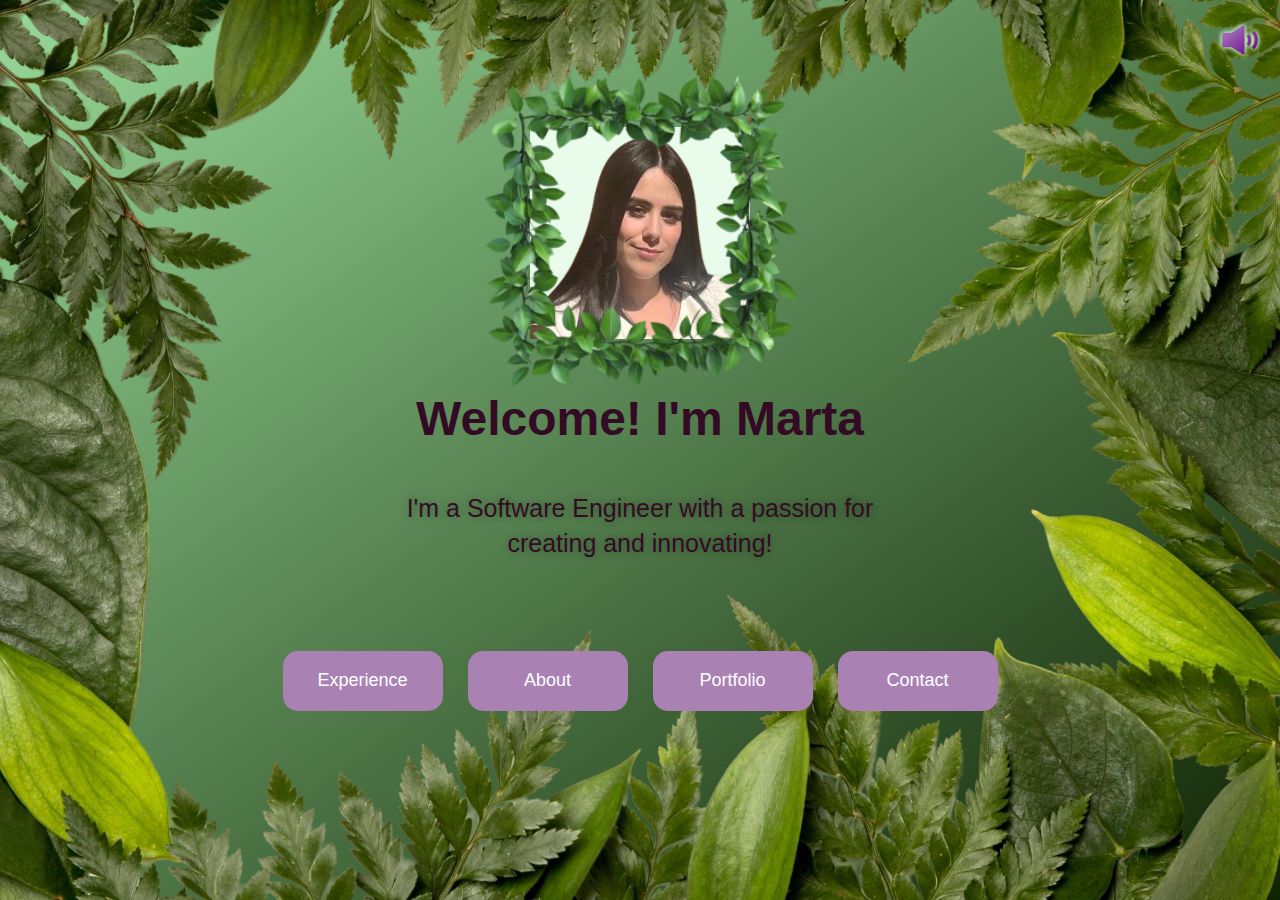
<file: index.html>
<!DOCTYPE html>
<html lang="en">
<head>
    <meta charset="UTF-8">
    <meta name="viewport" content="width=device-width, initial-scale=1.0">
    <link rel="icon" href="data:image/svg+xml,<svg xmlns=%22http://www.w3.org/2000/svg%22 viewBox=%220 0 64 64%22><text y=%2290%%22 font-size=%2256%22>🌿</text></svg>">
    <title>Marta Granado's page</title>
    <link rel="stylesheet" href="style.css">
</head>
<body>
    <!-- Background Audio -->
    <audio id="background-audio" src="birds-ambiance.mp3" loop></audio>

    <!-- Volume Control -->
    <div id="volume-control">
        <img src="volume-on.png" alt="Volume On" id="volume-icon">
    </div>
    
    <img src="leaves.png" alt="Leaf Frame" class="leaf-frame">

    <div id="main-content">

        <div class="profile-wrapper">
            <img src="MyPhoto.png" alt="My Photo" class="profile-photo">
            <img src="frame.png" alt="Frame Overlay" class="profile-frame">
        </div>

        <h1 id="title">Welcome! I'm Marta</h1>
        <div class="phrase">
            <p>I'm a Software Engineer with a passion for creating and innovating!</p>
        </div>
        
        <!-- Desktop Navigation: Side Buttons -->
        <div class="desktop-nav">
            <nav class="side-buttons">
                <div class="left-buttons">
                    <button><a href="Experience/expIndex.html">Experience</a></button>
                    <button><a href="About-me/MeIndex.html">About me</a></button>
                </div>

                <div class="right-buttons">
                    <button><a href="Portfolio/PortfolioIndex.html">Portfolio</a></button>
                    <button><a href="Contact/ContactIndex.html">Contact</a></button>
                </div>
            </nav>
        </div>

        <!-- Mobile Navigation: Navbar -->
        <nav id="navbar">
            <button><a href="Experience/expIndex.html">Experience</a></button>
            <button><a href="About-me/MeIndex.html">About</a></button>
            <button><a href="Portfolio/PortfolioIndex.html">Portfolio</a></button>
            <button><a href="Contact/ContactIndex.html">Contact</a></button>
        </nav>

    </div>

    <script src="script.js"></script>
</body>
</html>
</file>
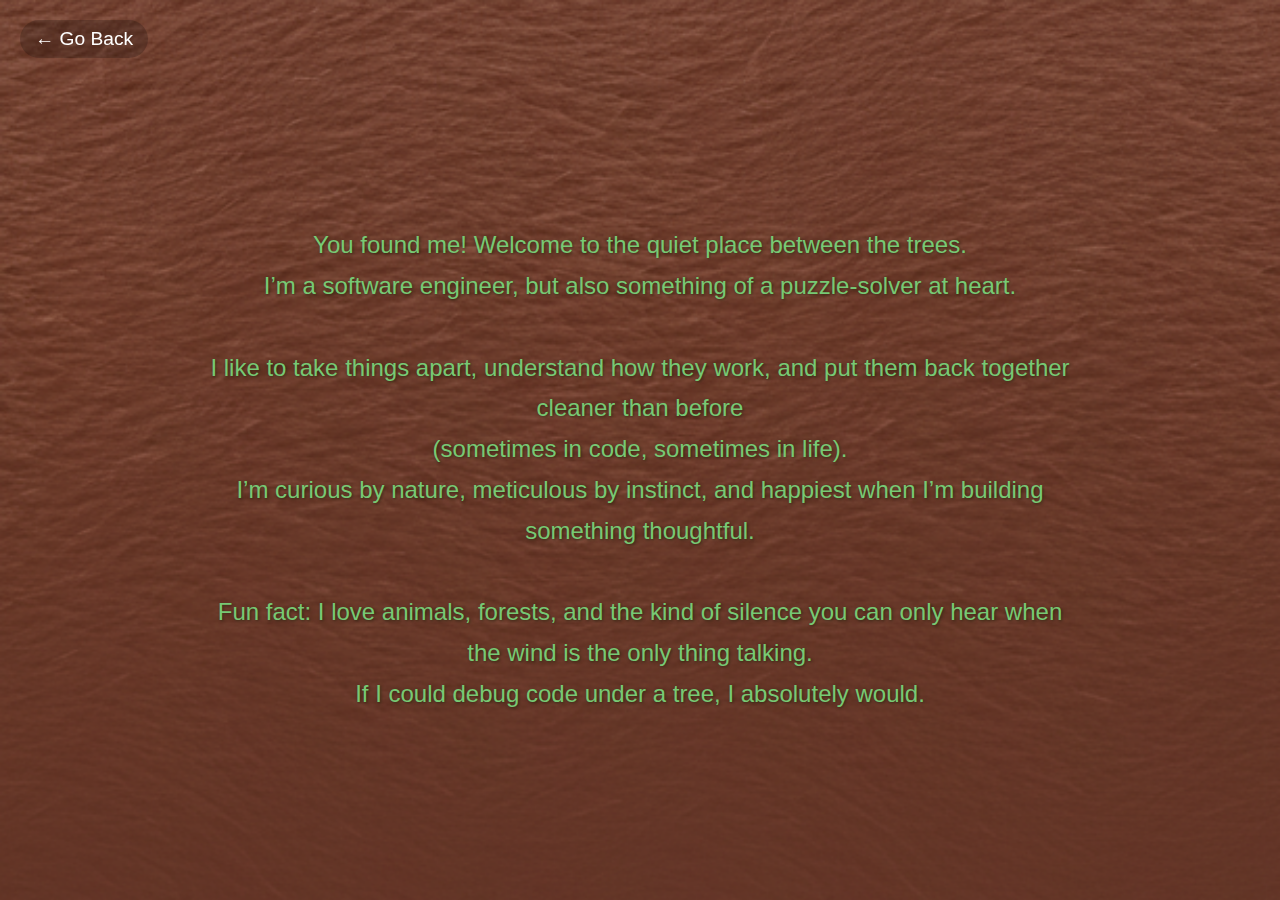
<file: About-me/Deer.html>
<!DOCTYPE html>
<html lang="en">
<head>
    <meta charset="UTF-8">
    <meta name="viewport" content="width=device-width, initial-scale=1.0">
    <title>Secret</title>
    <link rel="icon" href="data:image/svg+xml,<svg xmlns=%22http://www.w3.org/2000/svg%22 viewBox=%220 0 64 64%22><text y=%2290%%22 font-size=%2256%22>🦌</text></svg>">
    <link rel="stylesheet" href="Deer.css">
</head>
<body>

    <a href="MeIndex.html" class="back-arrow">← Go Back</a>

    <div class="content">
        <p>
           You found me! Welcome to the quiet place between the trees. <br>
            I’m a software engineer, but also something of a puzzle-solver at heart. <br><br>
            I like to take things apart, understand how they work, and put them back together cleaner than before <br>(sometimes in code, sometimes in life). <br>

            I’m curious by nature, meticulous by instinct, and happiest when I’m building something thoughtful. <br>
<br>
            Fun fact: I love animals, forests, and the kind of silence you can only hear when the wind is the only thing talking. <br>
            If I could debug code under a tree, I absolutely would.
        </p>
    </div>

</body>
</html>
</file>
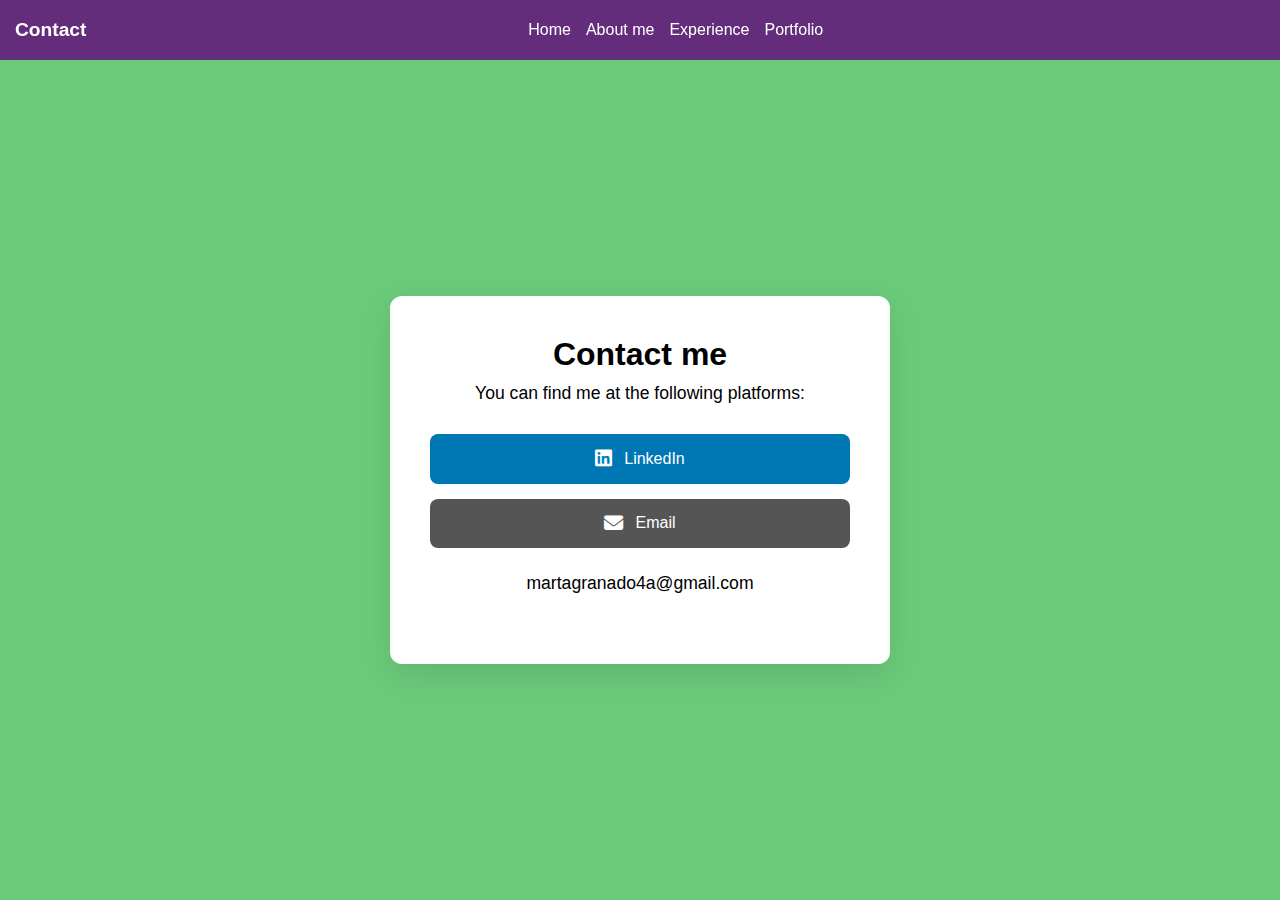
<file: Contact/ContactIndex.html>
<!DOCTYPE html>
<html lang="es">
<head>
    <meta charset="UTF-8">
    <meta name="viewport" content="width=device-width, initial-scale=1.0">
    <title>Contacto - Marta Granado</title>
    <!-- Enlace a tu archivo CSS -->
    <link rel="stylesheet" href="ContactIndex.css">
    <link rel="icon" href="data:image/svg+xml,<svg xmlns=%22http://www.w3.org/2000/svg%22 viewBox=%220 0 64 64%22><text y=%2290%%22 font-size=%2256%22>📞</text></svg>">
    <!-- Enlace a Font Awesome para los iconos -->
    <link rel="stylesheet" href="https://cdnjs.cloudflare.com/ajax/libs/font-awesome/6.4.0/css/all.min.css">
</head>
<body>

    <!-- Barra de Navegación -->
    <nav class="navbar">
        <div class="nav-brand">Contact</div>
        <input type="checkbox" id="toggle-menu">
        <label for="toggle-menu" class="hamburger">&#9776;</label>

        <ul class="nav-links">
            <li><a href="../index.html">Home</a></li>
            <li><a href="../About-me/MeIndex.html">About me</a></li>
            <li><a href="../Experience/expIndex.html">Experience</a></li>
            <li><a href="../Portfolio/PortfolioIndex.html">Portfolio</a></li>
        </ul>

    </nav>

    <!-- Contenido Principal -->
    <main class="contact-container">
        <div class="contact-box">
            <h1>Contact me</h1>
            <p>You can find me at the following platforms:</p>
            <div class="button-wrapper">
                <!-- Botón de LinkedIn -->
                <a href="https://www.linkedin.com/in/marta-granado-rodriguez/" target="_blank" class="contact-button linkedin">
                    <i class="fab fa-linkedin"></i> LinkedIn
                </a>
                <!-- Botón de Email -->
                <a href="mailto:martagranado4a@gmail.com" class="contact-button email">
                    <i class="fas fa-envelope"></i> Email
                </a>
                <p class="mi-gmail">
                    martagranado4a@gmail.com
                </p>
            </div>
        </div>
    </main>

</body>
</html>
</file>
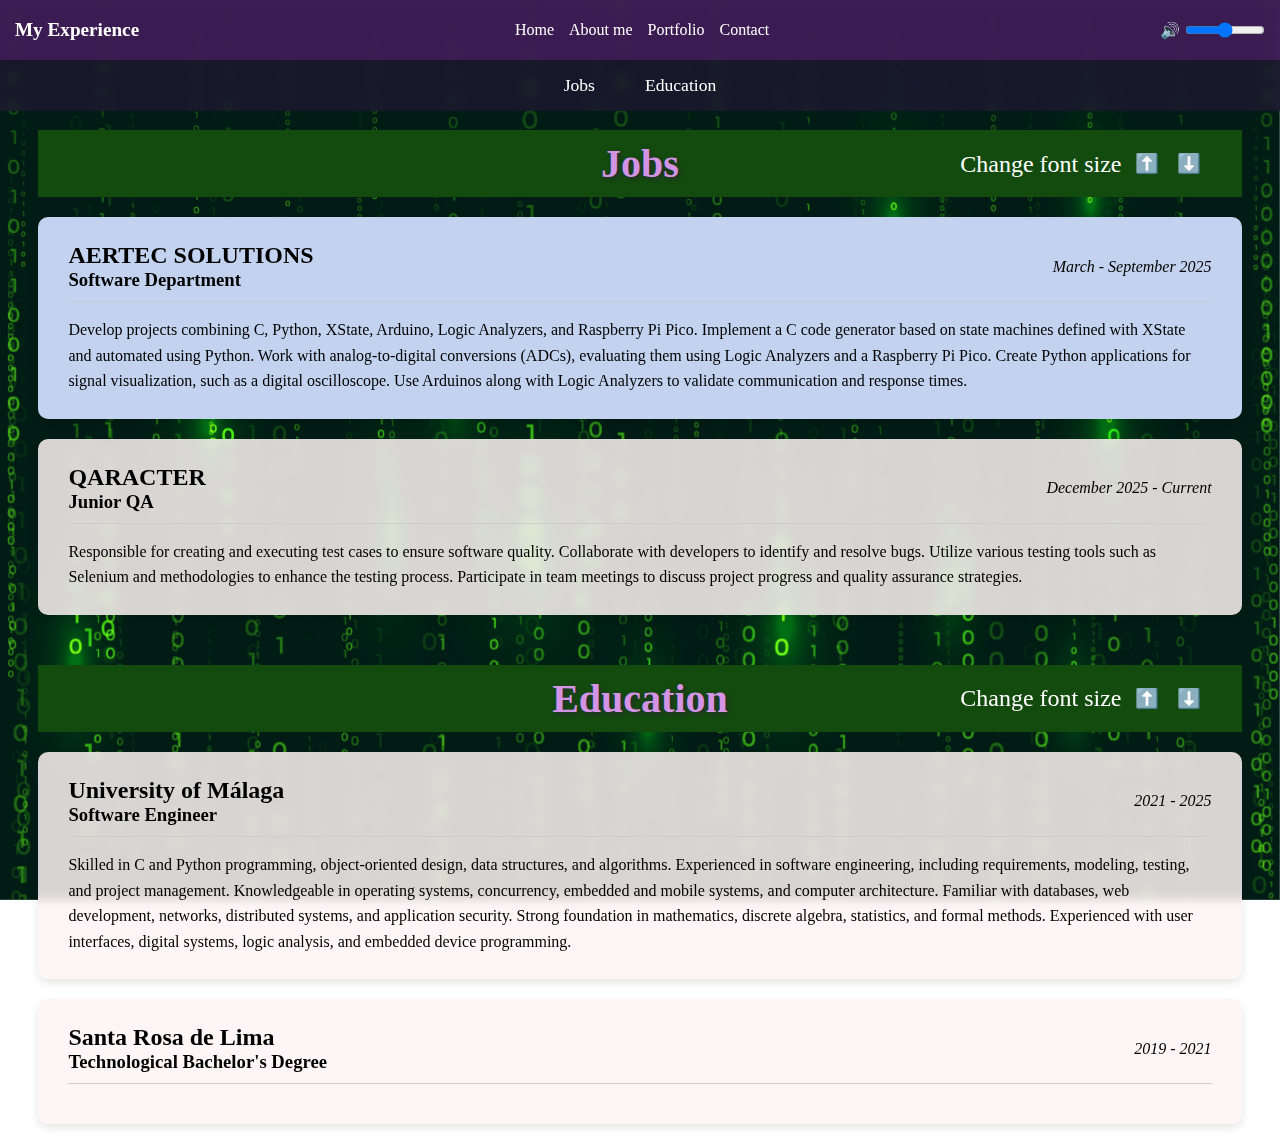
<file: Experience/expIndex.html>
<!DOCTYPE html>
<html lang="en">
<head>
    <meta charset="UTF-8">
    <meta name="viewport" content="width=device-width, initial-scale=1.0">
    <title>Marta Granado's page</title>
    <link rel="icon" href="data:image/svg+xml,<svg xmlns=%22http://www.w3.org/2000/svg%22 viewBox=%220 0 64 64%22><text y=%2290%%22 font-size=%2256%22>📚</text></svg>">
    <link rel="stylesheet" href="expStyle.css">
    
</head>
<body>

    <img src="expBG.jpg" alt="Background numbers" class="background">

    <nav class="navbar">
        <div class="nav-brand">My Experience</div>
        <input type="checkbox" id="toggle-menu">
        <label for="toggle-menu" class="hamburger">&#9776;</label>

        <ul class="nav-links">
            <li><a href="../index.html">Home</a></li>
            <li><a href="../About-me/MeIndex.html">About me</a></li>
            <li><a href="../Portfolio/PortfolioIndex.html">Portfolio</a></li>
            <li><a href="../Contact/ContactIndex.html">Contact</a></li>
        </ul>

        <div class="volume-control">
            <span id="volume-icon" for="volume">🔊</span>
            <input type="range" id="volume" min="0" max="1" step="0.01">
        </div>
    </nav>

    <nav class="sub-nav">
        <a href="#jobs">Jobs</a>
        <a href="#education">Education</a>
    </nav>

    <main class="content-area">
        <!-- ===== JOBS SECTION ===== -->
        <section id="jobs" class="content-section">
            <h1 class="section-title">
                Jobs
                <!-- NEW FONT SIZE CONTROLS -->
                <span class="font-controls">
                    Change font size
                    <span class="arrow" onclick="changeFontSize('jobs', 'up')">⬆️</span>
                    <span class="arrow" onclick="changeFontSize('jobs', 'down')">⬇️</span>
                </span>
            </h1>
            <div class="experience-item" id="AERTEC">
                <div class="experience-header">
                    <div class="title-container">
                        <h2 class="experience-title">AERTEC SOLUTIONS</h2>
                        <h3 class="experience-subtitle">Software Department</h3>
                    </div>
                    <span class="experience-date">March - September 2025</span>
                </div>
                <p class="experience-description">
                    Develop projects combining C, Python, XState, Arduino, Logic Analyzers, and Raspberry Pi Pico. Implement a C code generator based on state machines defined with XState and automated using Python. Work with analog-to-digital conversions (ADCs), evaluating them using Logic Analyzers and a Raspberry Pi Pico. Create Python applications for signal visualization, such as a digital oscilloscope. Use Arduinos along with Logic Analyzers to validate communication and response times.
                </p>
            </div>
            <div class="experience-item" id="Qaracter">
                <div class="experience-header">
                    <div class="title-container">
                        <h2 class="experience-title">QARACTER</h2>
                        <h3 class="experience-subtitle">Junior QA</h3>
                    </div>
                    <span class="experience-date">December 2025 - Current</span>
                </div>
                <p class="experience-description">
                    Responsible for creating and executing test cases to ensure software quality. Collaborate with developers to identify and resolve bugs. Utilize various testing tools such as Selenium and methodologies to enhance the testing process. Participate in team meetings to discuss project progress and quality assurance strategies.
                </p>
            </div>
        </section>

        <!-- ===== EDUCATION SECTION ===== -->
        <section id="education" class="content-section">
            <h1 class="section-title">
                Education
                <!-- NEW FONT SIZE CONTROLS -->
                <span class="font-controls">
                    Change font size
                    <span class="arrow" onclick="changeFontSize('education', 'up')">⬆️</span>
                    <span class="arrow" onclick="changeFontSize('education', 'down')">⬇️</span>
                </span>
            </h1>
            <div class="experience-item">
                <div class="experience-header">
                     <div class="title-container">
                        <h2 class="experience-title">University of Málaga</h2>
                        <h3 class="experience-subtitle">Software Engineer</h3>
                    </div>
                    <span class="experience-date">2021 - 2025</span>
                </div>
                <p class="experience-description">
                    Skilled in C and Python programming, object-oriented design, data structures, and algorithms. Experienced in software engineering, including requirements, modeling, testing, and project management. Knowledgeable in operating systems, concurrency, embedded and mobile systems, and computer architecture. Familiar with databases, web development, networks, distributed systems, and application security. Strong foundation in mathematics, discrete algebra, statistics, and formal methods. Experienced with user interfaces, digital systems, logic analysis, and embedded device programming.
                </p>
            </div>
            <div class="experience-item">
                <div class="experience-header">
                     <div class="title-container">
                        <h2 class="experience-title">Santa Rosa de Lima</h2>
                        <h3 class="experience-subtitle">Technological Bachelor's Degree</h3>
                    </div>
                    <span class="experience-date">2019 - 2021</span>
                </div>
            </div>
        </section>
    </main>

    <!-- Background music -->
    <audio id="bg-music" src="music.mp3" autoplay loop></audio>

    <!--Volume control script from expScript.js-->
    <script src="expScript.js"></script>
</body>
</html>
</file>
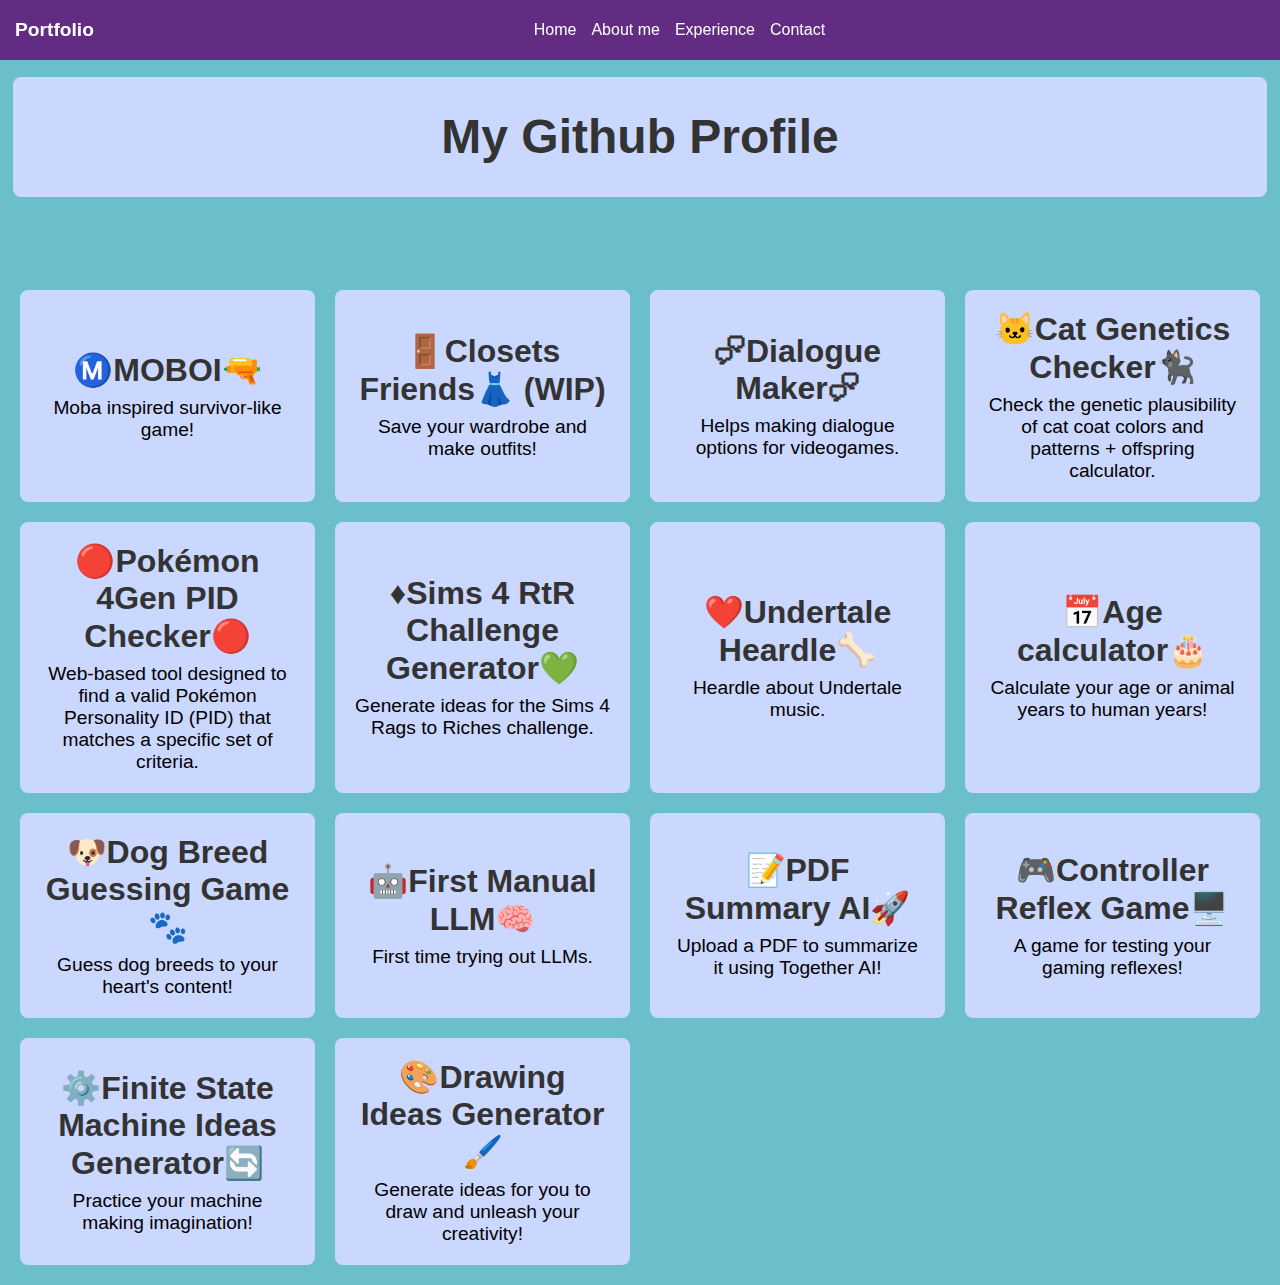
<file: Portfolio/PortfolioIndex.html>
<!DOCTYPE html>
<html lang="es">
<head>
    <meta charset="UTF-8">
    <meta name="viewport" content="width=device-width, initial-scale=1.0">
    <title>Portfolio - Marta Granado</title>
    <link rel="icon" href="data:image/svg+xml,<svg xmlns=%22http://www.w3.org/2000/svg%22 viewBox=%220 0 64 64%22><text y=%2290%%22 font-size=%2256%22>📑</text></svg>">
    <!-- Enlace a tu archivo CSS -->
    <link rel="stylesheet" href="PortfolioIndex.css">
    
    <!-- Enlace a Font Awesome para los iconos -->
    <link rel="stylesheet" href="https://cdnjs.cloudflare.com/ajax/libs/font-awesome/6.4.0/css/all.min.css">
</head>
<body>

    <!-- Barra de Navegación -->
    <nav class="navbar">
        <div class="nav-brand">Portfolio</div>
        <input type="checkbox" id="toggle-menu">
        <label for="toggle-menu" class="hamburger">&#9776;</label>

        <ul class="nav-links">
            <li><a href="../index.html">Home</a></li>
            <li><a href="../About-me/MeIndex.html">About me</a></li>
            <li><a href="../Experience/expIndex.html">Experience</a></li>
            <li><a href="../Contact/ContactIndex.html">Contact</a></li>
        </ul>

    </nav>

   <!-- All the buttons to my Github projects --> 
    <div class="button-grid-top">
        <a href="https://github.com/ambrosia04" target="_blank" class="project-button">My Github Profile</a>
        <!-- To add a new button, just copy one of the lines above and change the link and text -->
    </div>
    <div class="button-grid">
        <a href="https://ambrosia04.github.io/MOBOI/" target="_blank" class="project-button">
        <span class="project-title">Ⓜ️MOBOI🔫</span>
        <p class="project-description">Moba inspired survivor-like game!</p>
        </a>
       <a href="https://ambrosia04.github.io/Closets-Friends/" target="_blank" class="project-button">
        <span class="project-title">🚪Closets Friends👗 (WIP)</span>
        <p class="project-description">Save your wardrobe and make outfits!</p>
        </a>
        <a href="https://ambrosia04.github.io/DialogueMaker/" target="_blank" class="project-button">
            <span class="project-title">🗪Dialogue Maker🗪</span>
            <p class="project-description">Helps making dialogue options for videogames.</p>
        </a>
        <a href="https://ambrosia04.github.io/Cat-Genetic-Checker/" target="_blank" class="project-button">
            <span class="project-title">🐱Cat Genetics Checker🐈‍⬛</span>
            <p class="project-description">Check the genetic plausibility of cat coat colors and patterns + offspring calculator.</p>
        </a>
        <a href="https://ambrosia04.github.io/HGSS_IV_to_PID_Checker/" target="_blank" class="project-button">
            <span class="project-title">🔴Pokémon 4Gen PID Checker🔴</span>
            <p class="project-description">Web-based tool designed to find a valid Pokémon Personality ID (PID) that matches a specific set of criteria.</p>
        </a>
        <a href="https://ambrosia04.github.io/Sims-4-Rags-to-Riches/" target="_blank" class="project-button">
            <span class="project-title">♦Sims 4 RtR Challenge Generator💚</span>
            <p class="project-description">Generate ideas for the Sims 4 Rags to Riches challenge.</p>
        </a>
        <a href="https://ambrosia04.github.io/Undertale_Heardle/" target="_blank" class="project-button">
            <span class="project-title">❤️Undertale Heardle🦴</span>
            <p class="project-description">Heardle about Undertale music.</p>
        </a>
        <a href="https://ambrosia04.github.io/Age-Calculator/" target="_blank" class="project-button">
            <span class="project-title">📅Age calculator🎂</span>
            <p class="project-description">Calculate your age or animal years to human years!</p>
        </a>
        <a href="https://ambrosia04.github.io/Dog-Guessing-Game/" target="_blank" class="project-button">
            <span class="project-title">🐶Dog Breed Guessing Game🐾</span>
            <p class="project-description">Guess dog breeds to your heart's content!</p>
        </a>
        <a href="https://github.com/ambrosia04/LLM_Manual_v1" target="_blank" class="project-button">
            <span class="project-title">🤖First Manual LLM🧠</span>
            <p class="project-description">First time trying out LLMs.</p>
        </a>
        <a href="https://github.com/ambrosia04/PDF-Summary-AI" target="_blank" class="project-button">
            <span class="project-title">📝PDF Summary AI🚀</span>
            <p class="project-description">Upload a PDF to summarize it using Together AI!</p>
        </a>
        <a href="https://ambrosia04.github.io/ControllerReflexGame/" target="_blank" class="project-button">
            <span class="project-title">🎮Controller Reflex Game🖥️</span>
            <p class="project-description">A game for testing your gaming reflexes!</p>
        </a>
        <a href="https://ambrosia04.github.io/FSM-Logic-Ideas-Generator/" target="_blank" class="project-button">
            <span class="project-title">⚙️Finite State Machine Ideas Generator🔄</span>
            <p class="project-description">Practice your machine making imagination!</p>
        </a>
        <a href="https://ambrosia04.github.io/Drawing-Ideas-Generator/" target="_blank" class="project-button">
            <span class="project-title">🎨Drawing Ideas Generator🖌️</span>
            <p class="project-description">Generate ideas for you to draw and unleash your creativity!</p>
        </a>
        <!-- To add a new button, just copy one of the lines above and change the link and text -->
    </div>

</body>
</html>
</file>
<file: style.css>
body, html {
    margin: 0;
    padding: 0;
    width: 100%;
    height: 100%;
    overflow: hidden;
    background-color: #668f50; /* fallback for old browsers */
    background-image: linear-gradient(to bottom right, #98d998, #0f2303);
    color: #330b25;
    font-family: Arial, sans-serif;
}
#title{
    padding-bottom: -10%;
}

/* Volume Control Icon */
#volume-control {
    position: absolute;
    top: 20px;
    right: 20px;
    z-index: 10;
    cursor: pointer;
}

#volume-icon {
    width: 40px;
    height: 40px;
    object-fit: contain; /* keeps aspect ratio */
    cursor: pointer;
    display: inline-block;
     filter: drop-shadow(0 0 2px rgb(191, 232, 187)) drop-shadow(0 0 2px rgb(191, 232, 187));
}

/* Base frame style */
.leaf-frame {
    position: absolute;
    top: 0;
    left: 0;
    width: 100%;
    height: 100%;
    object-fit: fill;
    z-index: 1;

    opacity: 0;
    transform: scale(2.5);
    transition: transform 2s ease-out, opacity 2s ease-out;
}

/* Fade-in effect on load */
body.loaded .leaf-frame {
    opacity: 1;
    transform: scale(1);
}

/* --- Responsive image switching --- */
@media (orientation: portrait) {
    .leaf-frame {
        content: url("leaves_vertical.png");
        opacity: 40%;
    }
}

@media (orientation: landscape) {
    .leaf-frame {
        content: url("leaves.png");
    }
}

/* Main content stays on top */
#main-content {
    position: relative;
    z-index: 2;
    display: flex;
    flex-direction: column;
    justify-content: center;
    align-items: center;
    height: 100%;
    text-align: center;
    padding: 20px;
    box-sizing: border-box;
}

#main-content h1 {
    font-size: 3.5em;
    margin-bottom: 20px;
}

#main-content p {
    font-size: 1.3em;
    margin-bottom: 30px;
}

button {
    background-color: #a982b3;
    border: none;
    color: white;
    padding: 20px 40px; /* bigger button */
    font-size: 20px; /* bigger text */
    cursor: pointer;
    border-radius: 15px;
    width: 180px; /* wider */
    height: 70px; /* taller */
    display: flex; /* centers text */
    justify-content: center;
    align-items: center;
    transition: background-color 0.3s;
}

button a {
    color: white;
    text-decoration: none;
    width: 100%;
    height: 100%;
    display: flex;
    justify-content: center;
    align-items: center;
}

button:hover {
    background-color: #7e5a85; /* darker on hover */
}


.profile-wrapper {
    position: relative;
    width: 220px;
    margin-bottom: 20px;
    margin-top: -5%;
}


.profile-photo {
    width: 100%;
    height: 100%;
    object-fit: fill;  /* shows your exact rectangle shape */
    display: block;
}

.profile-frame {
    position: absolute;
    top: 0;
    left: 0;
    width: 100%;
    height: 100%;
    pointer-events: none; /* frame doesn't block clicks */
    scale: 1.7;
}


/* --- Desktop Navigation Styles --- */
.desktop-nav {
    position: absolute;
    width: 100%;
    height: 100%;
    top: 0;
    left: 0;
    pointer-events: none;
}

.side-buttons {
    display: flex;
    justify-content: center;
    align-items: center;
    height: 100%;
}

.side-buttons button a{
    color: #330b25
}

.left-buttons {
    position: absolute;
    left: 20%; 
    top: 50%;
    transform: translateY(-50%);
}

.right-buttons {
    position: absolute;
    right: 20%; 
    top: 50%;
    transform: translateY(-50%);
}

.left-buttons,
.right-buttons {
    display: flex;
    flex-direction: column;
    gap: 150px;
    pointer-events: auto; /* re-enable buttons */
}


/* --- Mobile/Tablet Navigation Styles --- */
#navbar {
    display: none; /* Hidden by default on desktop */
    flex-direction: row;
    justify-content: center;
    flex-wrap: wrap; /* Allows buttons to wrap on very small screens */
    gap: 25px; /* Added a bit more space for tablet view */
    width: 100%;
    margin-top: 20px;
}

/* --- Media Query for Mobile & Tablets --- */
/* This now includes phones, tablets, and smart displays */
@media (max-width: 1280px) {
    .desktop-nav {
        display: none; /* Hide side buttons */
    }

    #navbar {
        display: flex; /* Show the navbar */
    }

    #navbar button {
        width: 160px; /* A fixed width can look nice on tablets */
        height: 60px;
        padding: 10px 15px;
        font-size: 18px; /* Slightly larger font for tablets */
    }

    #main-content h1 {
        font-size: 3em; /* Adjust title for mid-sized screens */
    }

    #main-content p {
        font-size: 1.2em;
    }
}

.volume-control {
    display: flex;
    align-items: center;
    gap: 5px;
    margin-left: 15px;
}

.volume-control input {
    width: 80px;
}

/* Default (desktop) */
.phrase {
    font-size: clamp(1em, 2.5vw, 1.5em);
    max-width: 500px;
    line-height: 1.4;
    margin-bottom: 40px;
}

.phrase p {
    text-shadow: 0px 0px 8px rgba(0, 0, 0, 0.3);
}

/* Tablet & mid-size screens */
@media (max-width: 1280px) {
    .phrase {
        font-size: 1.3em;
    }
}

/* Mobile screens */
@media (max-width: 768px) {
    .phrase {
        font-size: 1.1em;
        padding: 0 20px; /* adds breathing room for long text */
    }
}

/* Very small screens */
@media (max-width: 480px) {
    .phrase {
        font-size: 1em;
        padding: 0 15px;
    }
}

/* --- Fix for Small Screens (iPhone SE, etc) --- */
@media (max-width: 380px) {
    
    /* 1. ALLOW SCROLLING */
    body, html {
        overflow-y: auto !important;
        height: auto;
    }

    /* 2. FIX VERTICAL ALIGNMENT (Prevents head cut-off) */
    #main-content {
        justify-content: flex-start; /* Start from top */
        padding-top: 70px; /* Push content down from top edge */
        padding-bottom: 30px;
        height: auto;
        min-height: 100vh;
    }

    /* 3. RESIZE PROFILE IMAGE */
    .profile-wrapper {
        width: 140px; /* Smaller image */
        margin-top: 0;
        margin-bottom: 10px;
        flex-shrink: 0;
    }

    .profile-frame {
        scale: 1.25; /* Shrink leaves slightly */
    }

    /* 4. RESIZE TEXT */
    #main-content h1 {
        font-size: 2rem; /* Smaller title */
        margin: 5px 0 10px 0;
        line-height: 1.1;
    }

    .phrase {
        font-size: 0.95rem; /* Smaller description */
        margin-bottom: 20px;
        padding: 0 10px;
    }

    /* 5. BUTTONS IN A SQUARE/GRID LAYOUT */
    #navbar {
        display: flex;
        flex-direction: row; /* Horizontal alignment */
        flex-wrap: wrap;     /* Allow buttons to wrap to next line */
        justify-content: center; /* Center them */
        gap: 10px;           /* Space between buttons */
        width: 100%;
        max-width: 320px;    /* Keep the group compact */
    }

    #navbar button {
        width: 45%;          /* Fits 2 buttons per row */
        height: 55px;        /* Smaller height */
        font-size: 16px;     /* Smaller text */
        padding: 5px;
        border-radius: 12px;
    }
    
    /* Optional: Make the 3rd button (Portfolio) full width if you want 
       (Uncomment below if you prefer the bottom button to be wide) */
    /* 
    #navbar button:last-child {
        width: 92%; 
    } 
    */
}
</file>
<file: About-me/Deer.css>
/* Reset */
* {
    margin: 0;
    padding: 0;
    box-sizing: border-box;
}

body {
    background-color: #441104;
    background-image: url('deer_texture.png');
    background-size: cover;
    font-family: sans-serif;
    color: #f0e6dd;
    display: flex;
    justify-content: center;
    align-items: center;
    min-height: 100vh;
    padding: 60px 20px 20px;
}

.back-arrow {
    position: fixed;
    top: 20px;
    left: 20px;
    font-size: 1.2rem;
    color: white;
    text-decoration: none;
    background: rgba(0, 0, 0, 0.2);
    padding: 8px 15px;
    border-radius: 20px;
    transition: background-color 0.3s;
}

.back-arrow:hover {
    background: rgba(0, 0, 0, 0.4);
}

.content {
    max-width: 70%;
    text-align: center;
}

.content p {
    font-size: 1.5rem;
    color: #77c974;
    line-height: 1.7;
    text-shadow: 1px 1px 3px rgba(3, 27, 3, 0.5);
}
</file>
<file: Contact/ContactIndex.css>
/* Reset */
* {
    margin: 0;
    padding: 0;
    box-sizing: border-box;
}

/* Estilos generales y de fondo */
html, body {
    width: 100%;
    min-height: 100vh;
    font-family: -apple-system, BlinkMacSystemFont, 'Segoe UI', Roboto, Helvetica, Arial, sans-serif;
    background-color: #6bca7a; /* Un fondo neutro y suave */
}

/* Navbar (El estilo que pediste) */
.navbar {
    width: 100%;
    height: 60px;
    background: rgba(99, 28, 123, 0.9);
    backdrop-filter: blur(4px);
    color: white;
    display: flex;
    align-items: center;
    padding: 0 15px;
    position: fixed;
    top: 0;
    left: 0;
    z-index: 10;
}

.nav-brand {
    font-size: 1.2rem;
    font-weight: bold;
}

.nav-links {
    list-style: none;
    display: flex;
    align-items: center;
    gap: 15px;
    margin: 0 auto;
}

.nav-links a {
    color: white;
    font-weight: 500;
    text-decoration: none;
    position: center;
}

.nav-links a:hover {
    opacity: 0.8;
    text-decoration: underline;
}

/* Hamburguesa para móvil */
.hamburger {
    display: none;
    font-size: 28px;
    cursor: pointer;
}

#toggle-menu {
    display: none;
}

/* --- Nuevos Estilos para la Sección de Contacto --- */

/* Contenedor principal que centra el contenido */
.contact-container {
    display: flex;
    justify-content: center;
    align-items: center;
    width: 100%;
    min-height: 100vh; /* Ocupa toda la altura de la pantalla */
    padding: 80px 20px 20px; /* Espacio para no quedar debajo de la navbar */
}

/* Caja que contiene los elementos de contacto */
.contact-box {
    background: white;
    padding: 40px;
    border-radius: 12px;
    box-shadow: 0 10px 30px rgba(0, 0, 0, 0.1);
    text-align: center;
    max-width: 500px;
    width: 100%;
}

.contact-box h1 {
    margin-bottom: 10px;
    color: #000000;
}

.contact-box p {
    margin-bottom: 30px;
    color: #000000;
    font-size: 1.1rem;
}

/* Contenedor para los botones */
.button-wrapper {
    display: flex;
    flex-direction: column; /* Apila los botones verticalmente */
    gap: 15px; /* Espacio entre los botones */
}

/* Estilo común de los botones de contacto */
.contact-button {
    display: inline-flex;
    align-items: center;
    justify-content: center;
    padding: 15px 20px;
    border-radius: 8px;
    text-decoration: none;
    color: white;
    font-size: 1rem;
    font-weight: 500;
    transition: transform 0.2s ease, box-shadow 0.2s ease;
}

.contact-button i {
    margin-right: 12px; /* Espacio entre el icono y el texto */
    font-size: 1.2rem;
}

.contact-button:hover {
    transform: translateY(-3px);
    box-shadow: 0 6px 15px rgba(0, 0, 0, 0.15);
}

/* Colores específicos para cada botón */
.linkedin {
    background-color: #0077B5;
}

.email {
    background-color: #555;
}

/* ===== ESTILOS RESPONSIVOS (MÓVIL) ===== */
@media (max-width: 650px) {
    .hamburger {
        display: block;
    }

    .nav-links {
        position: absolute;
        top: 60px;
        right: 0;
        width: 100%;
        display: block;
        background: rgba(167, 111, 186, 0.7);
        backdrop-filter: blur(5px);
        transform: translateY(-150%);
        transition: transform 0.3s ease-in-out;
        text-align: center;
    }

    .nav-links li {
        padding: 15px 0;
    }

    #toggle-menu:checked ~ .nav-links {
        transform: translateY(0);
    }
    
    .contact-box {
        padding: 30px 20px;
    }

    .contact-box h1 {
        font-size: 1.8rem;
    }
}

.mi-gmail{
    margin-top: 10px;
    font-size: 1.5rem;
    color: #000000;
}
</file>
<file: Experience/expStyle.css>
/* Reset */
* {
    margin: 0;
    padding: 0;
    box-sizing: border-box;
}

/* Background */
html, body {
    width: 100%;
    min-height: 100vh;
}

.background {
    position: fixed;
    top: 0;
    left: 0;
    width: 100%;
    height: 100%;
    object-fit: cover;
    z-index: -1;
}

/* Navbar */
.navbar {
    width: 100%;
    height: 60px;
    background: rgba(99, 28, 123, 0.6);
    backdrop-filter: blur(4px);
    color: white;
    display: flex;
    align-items: center;
    justify-content: space-between;
    padding: 0 15px;
    position: fixed;
    top: 0;
    left: 0;
    z-index: 10;
}

.nav-brand {
    font-size: 1.2rem;
    font-weight: bold;
}

.nav-links {
    list-style: none;
    display: flex;
    align-items: center; /* added */
    gap: 15px;
}

.nav-links a {
    color: white;
    font-weight: 500;
    text-decoration: none;
}

.nav-links a:hover {
    text-decoration: underline;
}

.volume-control {
    display: flex;
    align-items: center;
    gap: 5px;
    margin-left: 15px;
}

.volume-control input {
    width: 80px;
}


/* Mobile hamburger */
.hamburger {
    display: none;
    font-size: 28px;
    cursor: pointer;
}

#toggle-menu {
    display: none;
}

/* Responsive */
@media (max-width: 650px) {
    .hamburger {
        display: block;
    }

    .nav-links {
        position: absolute;
        top: 60px;
        right: 0;
        width: 100%;
        height: auto;
        display: block;
        background: rgba(167, 111, 186, 0.6);
        backdrop-filter: blur(4px);
        padding: 10px 0;
        transform: translateY(-200%);
        transition: 0.3s ease;
        text-align: center;
    }

    .nav-links li {
        padding: 10px 0;
    }

    #toggle-menu:checked ~ .nav-links {
        transform: translateY(0);
    }
}

/* Pulsing animation */
@keyframes pulse {
    0%   { transform: scale(1); opacity: 1; }
    50%  { transform: scale(1.3); opacity: 0.7; }
    100% { transform: scale(1); opacity: 1; }
}

/* Icon styles */
#volume-icon {
    cursor: pointer;
    display: inline-block;
    transition: opacity 0.3s;
}

/* When audio is playing */
#volume-icon.playing {
    animation: pulse 1s infinite;
    opacity: 1;
}

/* When muted */
#volume-icon.muted {
    animation: none;
    opacity: 0.4;
}

/* ===== NEW STYLES FOR EXPERIENCE SECTION ===== */

/* Header for title and date */
.experience-header {
    display: flex;
    justify-content: space-between; /* Pushes title and date apart */
    align-items: center;
    border-bottom: 1px solid #ccc; /* Separator line */
    padding-bottom: 10px;
    margin-bottom: 15px;
}

.experience-title {
    font-size: 1.5rem;
    color: #000000;
    font-weight: bold;
}

.experience-date {
    font-size: 1rem;
    color: #000000;
    font-style: italic;
    white-space: nowrap; /* Prevents date from wrapping on smaller screens */
    margin-left: 15px;
}

.experience-description {
    font-size: 1rem;
    color: #000000;
    line-height: 1.6;
}

/* Adjust layout for smaller screens */
@media (max-width: 650px) {
    .experience-header {
        flex-direction: column; /* Stack title and date vertically */
        align-items: flex-start; /* Align to the left */
        gap: 5px;
    }

    .experience-date {
        margin-left: 0;
    }
}

/* ===== NEW STYLES FOR SUB-NAVIGATION INDEX ===== */
.sub-nav {
    position: fixed;
    top: 60px; /* Position it right below the main navbar */
    left: 0;
    width: 100%;
    background: rgba(57, 17, 74, 0.4);
    backdrop-filter: blur(4px);
    display: flex;
    justify-content: center;
    gap: 30px;
    padding: 10px 0;
    z-index: 9; /* Below the main navbar but above the content */
}

.sub-nav a {
    color: white;
    text-decoration: none;
    font-size: 1.1rem;
    font-weight: 500;
    padding: 5px 10px;
    border-radius: 5px;
    transition: background-color 0.3s;
}

.sub-nav a:hover {
    background-color: rgba(40, 125, 36, 0.2);
}

/* ===== NEW STYLES FOR CONTENT SECTIONS ===== */
.content-section {
    width: 100%;
    /* The scroll-margin-top provides space between the top of the section
       and the viewport top edge, so the sub-nav doesn't hide the title */
    scroll-margin-top: 120px;
}

/* ===== STYLES FOR FONT CONTROLS ===== */

.section-title {
    background: #134b0e;
    color: rgb(212, 148, 230);
    font-size: 2.5rem;
    text-align: center; /* This still centers the main title "Jobs" / "Education" */
    margin-bottom: 20px;
    text-shadow: 2px 2px 4px rgba(63, 9, 84, 0.5);
    position: relative; /* Crucial for positioning the controls */
    padding: 10px 0;
}

.font-controls {
    /* Position to the far right */
    position: absolute;
    right: 3%; /* Aligns with the main content padding */
    top: 50%;
    transform: translateY(-50%); /* Centers vertically */

    /* Arrange text and arrows horizontally */
    display: flex;
    align-items: center;
    gap: 8px; /* Space between "Change font size" and the arrows */

    /* Style the text itself */
    font-size: 1.5rem; /* Smaller font size for the control text */
    font-weight: 400; /* Normal font weight */
    color: white; /* Make the text white to match the arrows */
    text-shadow: none; /* Remove the text shadow from the control */
}

.arrow {
    cursor: pointer;
    font-size: 1.2rem;
    line-height: 1;
    padding: 2px 5px;
    border-radius: 4px;
    transition: background-color 0.2s;
    display: flex; /* Helps with vertical alignment on some browsers */
    align-items: center;
}

.arrow:hover {
    background-color: rgba(255, 255, 255, 0.2);
}
/* === MODIFIED STYLES (Update these existing rules) === */

/* Main Content Area */
.content-area {
    /* Top padding accounts for both navbars */
    padding: 130px 3% 20px; /* USE PERCENTAGE for side padding */
    display: flex;
    flex-direction: column;
    align-items: center;
    /* Increased gap between the main sections */
    gap: 50px;
    width: 100%;
}

/* The semi-transparent container */
.experience-item {
    background: rgba(254, 244, 244, 0.85);
    backdrop-filter: blur(5px);
    border-radius: 10px;
    padding: 25px 30px; /* Slightly increased padding for better spacing */
    width: 100%; /* Make items fill their container */
    max-width: none; /* REMOVE the max-width limit */
    box-shadow: 0 4px 8px rgba(0, 0, 0, 0.1);
    /* Add a small margin between items inside the same section */
    margin-bottom: 20px;
}

/* Ensure the last item in a section doesn't have extra margin */
.experience-item:last-child {
    margin-bottom: 0;
}

#AERTEC {
    background: #c3d3ef;
}
</file>
<file: Portfolio/PortfolioIndex.css>
/* Reset */
* {
    margin: 0;
    padding: 0;
    box-sizing: border-box;
}

/* Estilos generales y de fondo */
html, body {
    width: 100%;
    min-height: 100vh;
    font-family: -apple-system, BlinkMacSystemFont, 'Segoe UI', Roboto, Helvetica, Arial, sans-serif;
    background-color: #6bbfca; /* Un fondo neutro y suave */
}

/* Navbar (El estilo que pediste) */
.navbar {
    width: 100%;
    height: 60px;
    background: rgba(99, 28, 123, 0.9);
    backdrop-filter: blur(4px);
    color: white;
    display: flex;
    align-items: center;
    padding: 0 15px;
    position: fixed;
    top: 0;
    left: 0;
    z-index: 10;
}

.nav-brand {
    font-size: 1.2rem;
    font-weight: bold;
}

.nav-links {
    list-style: none;
    display: flex;
    align-items: center;
    gap: 15px;
    margin: 0 auto;
}

.nav-links a {
    color: white;
    font-weight: 500;
    text-decoration: none;
    position: center;
}

.nav-links a:hover {
    opacity: 0.8;
    text-decoration: underline;
}

/* Hamburguesa para móvil */
.hamburger {
    display: none;
    font-size: 28px;
    cursor: pointer;
}

#toggle-menu {
    display: none;
}


/* ===== ESTILOS RESPONSIVOS (MÓVIL) ===== */
@media (max-width: 650px) {
    .hamburger {
        display: block;
    }

    .nav-links {
        position: absolute;
        top: 60px;
        right: 0;
        width: 100%;
        display: block;
        background: rgba(167, 111, 186, 0.7);
        backdrop-filter: blur(5px);
        transform: translateY(-150%);
        transition: transform 0.3s ease-in-out;
        text-align: center;
    }

    .nav-links li {
        padding: 15px 0;
    }

    #toggle-menu:checked ~ .nav-links {
        transform: translateY(0);
    }
}

/* ===== Button Grid Styles ===== */
.button-grid {
    display: grid;
    grid-template-columns: repeat(4, 1fr); /* Creates 4 equal columns */
    gap: 20px; /* Space between buttons */
    padding: 20px;
    margin-top: 60px; /* To account for the fixed navbar */
}

.button-grid-top {
    display: grid;
    margin-top: 5%; /* To account for the fixed navbar */
    padding: 1%;
}

.project-button {
    background-color: #cad7ff;
    color: #333;
    padding: 20px;
    text-align: center;
    text-decoration: none;
    border-radius: 8px;
    font-size: 1.1rem;
    font-weight: bold;
    transition: transform 0.2s ease-in-out, box-shadow 0.2s ease-in-out;
    display: flex; /* Use flexbox to align content */
    flex-direction: column; /* Stack title and description vertically */
    justify-content: center; /* Center content vertically */
    align-items: center; /* Center content horizontally */
    min-height: 120px; /* Give buttons a consistent height */
    font-size: 3rem;
    
}

.project-button:hover {
    transform: translateY(-5px);
    box-shadow: 0 4px 8px rgba(0,0,0,0.1);
}

.project-title {
    font-size: 2rem; /* Slightly larger font for the title */
    font-weight: bold;
    margin-bottom: 8px; /* Space between title and description */
}

.project-description {
    font-size: 1.2rem; /* Smaller font for the description */
    font-weight: normal;
    color: #000000; /* Slightly muted color */
}

/* ===== ESTILOS RESPONSIVOS (MÓVIL) ===== */
@media (max-width: 1024px) {
    .button-grid {
        grid-template-columns: repeat(2, 1fr); /* 2 columns on tablets */
    }
}

@media (max-width: 650px) {
    .hamburger {
        display: block;
    }

    .nav-links {
        position: absolute;
        top: 60px;
        right: 0;
        width: 100%;
        display: block;
        background: rgba(167, 111, 186, 0.7);
        backdrop-filter: blur(5px);
        transform: translateY(-150%);
        transition: transform 0.3s ease-in-out;
        text-align: center;
    }

    .nav-links li {
        padding: 15px 0;
    }

    #toggle-menu:checked ~ .nav-links {
        transform: translateY(0);
    }

    .button-grid {
        grid-template-columns: 1fr; /* 1 column on mobile phones */
    }
}
</file>
